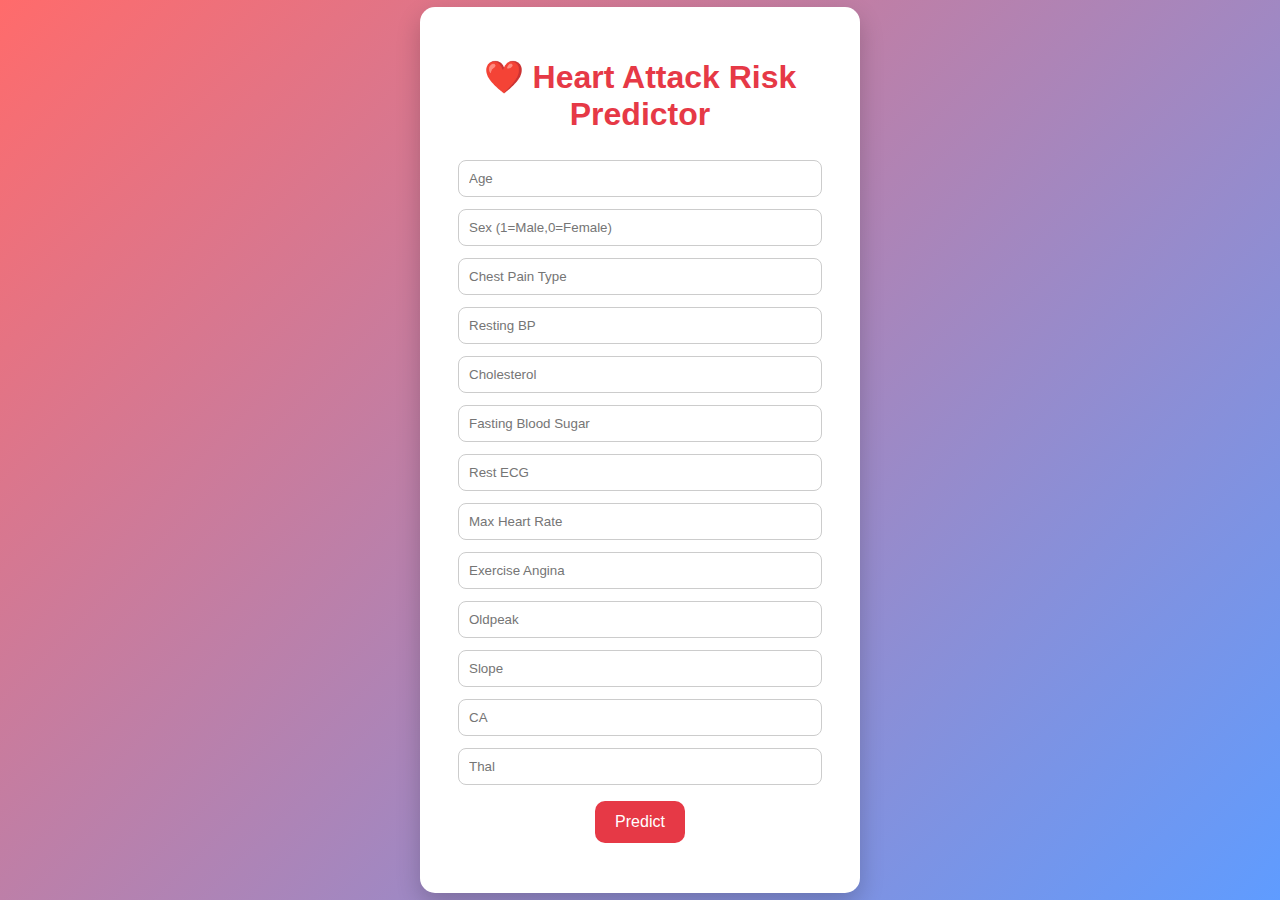
<file: heart-ai-frontend/index.html>
<!DOCTYPE html>
<html>
<head>
    <title>Heart Attack Predictor AI</title>
    <link rel="stylesheet" href="style.css">
</head>
<body>

<div class="container">
    <h1>❤️ Heart Attack Risk Predictor</h1>

    <form id="predictForm">
        <input type="number" placeholder="Age" required>
        <input type="number" placeholder="Sex (1=Male,0=Female)" required>
        <input type="number" placeholder="Chest Pain Type" required>
        <input type="number" placeholder="Resting BP" required>
        <input type="number" placeholder="Cholesterol" required>
        <input type="number" placeholder="Fasting Blood Sugar" required>
        <input type="number" placeholder="Rest ECG" required>
        <input type="number" placeholder="Max Heart Rate" required>
        <input type="number" placeholder="Exercise Angina" required>
        <input type="number" placeholder="Oldpeak" required>
        <input type="number" placeholder="Slope" required>
        <input type="number" placeholder="CA" required>
        <input type="number" placeholder="Thal" required>

        <button type="submit">Predict</button>
    </form>

    <h2 id="result"></h2>
</div>

<script src="script.js"></script>
</body>
</html>
</file>
<file: heart-ai-frontend/style.css>
body {
    margin: 0;
    font-family: 'Segoe UI', sans-serif;
    background: linear-gradient(135deg, #ff6b6b, #5f9cff);
    height: 100vh;
    display: flex;
    justify-content: center;
    align-items: center;
}

.container {
    background: white;
    padding: 30px;
    border-radius: 15px;
    width: 380px;
    box-shadow: 0 10px 25px rgba(0,0,0,0.2);
    text-align: center;
}

h1 {
    color: #e63946;
}

input {
    width: 90%;
    padding: 10px;
    margin: 6px 0;
    border-radius: 8px;
    border: 1px solid #ccc;
}

button {
    margin-top: 10px;
    padding: 12px 20px;
    border: none;
    border-radius: 10px;
    background: #e63946;
    color: white;
    font-size: 16px;
    cursor: pointer;
}

button:hover {
    background: #c92a3a;
}

#result {
    margin-top: 15px;
    font-weight: bold;
}
</file>
